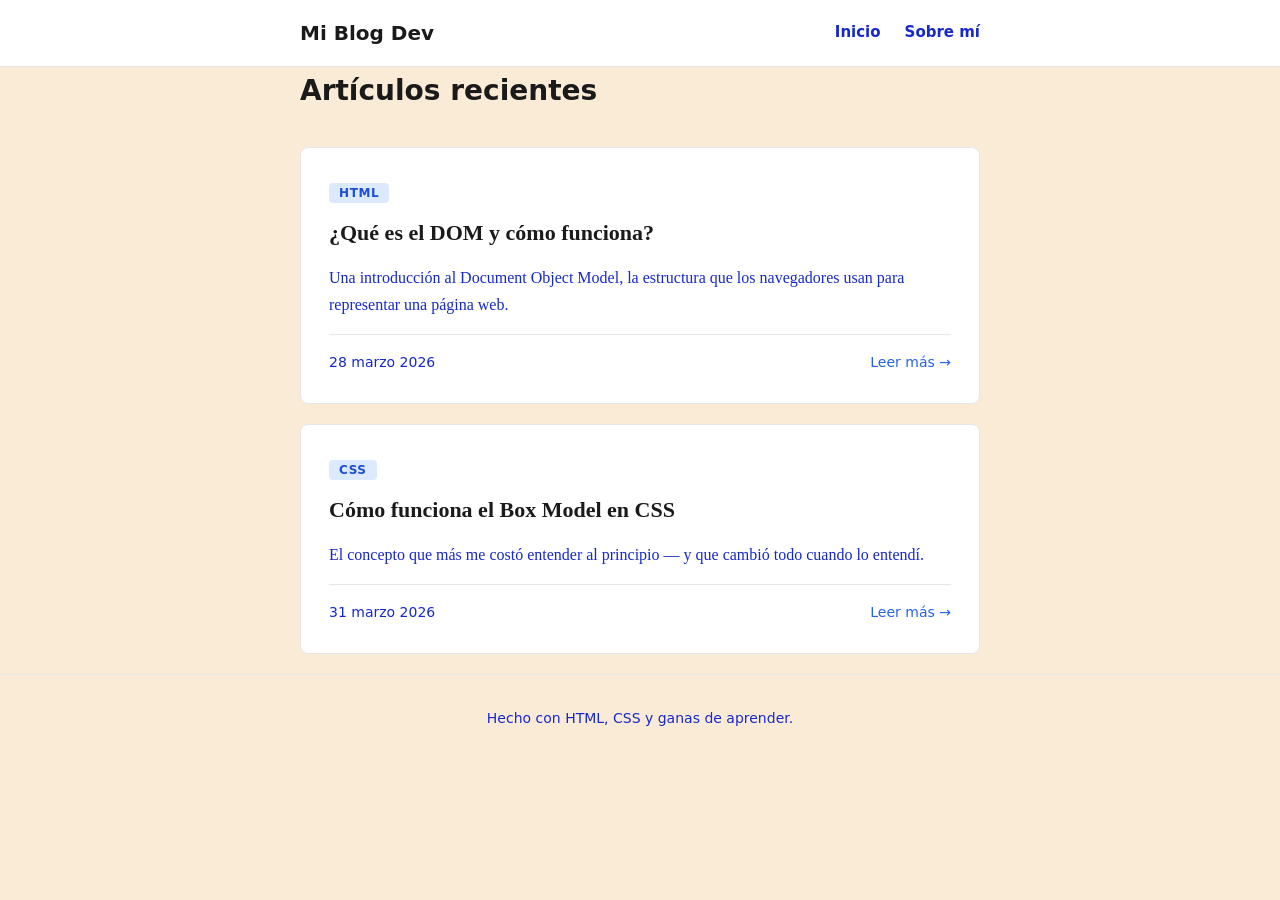
<file: index.html>
<!DOCTYPE html>
<html lang="es">
<head>
  <meta charset="UTF-8" />
  <meta name="viewport" content="width=device-width, initial-scale=1.0" />
  <title>Mi Blog Desarrollo Web</title>
<meta name="description" content="Explora artículos sobre HTML, CSS, JavaScript y consejos para mejorar tus habilidades como desarrollador web.">
<meta name="robots" content="index, follow">
<link rel="canonical" href="https://programacioncodeweb.netlify.app/">
<link rel="apple-touch-icon" sizes="180x180" href="/apple-touch-icon.png">
<link rel="icon" type="image/png" sizes="32x32" href="/favicon-32x32.png">
<link rel="icon" type="image/png" sizes="16x16" href="/favicon-16x16.png">
<link rel="manifest" href="/site.webmanifest">
  <link rel="stylesheet" href="css/style.css" />
</head>
<body>

  <!-- ENCABEZADO Y NAVEGACIÓN -->
  <header>
    <div class="container">
      <a href="index.html" class="logo">Mi Blog Dev</a>
      <nav>
        <a href="index.html">Inicio</a>
        <a href="about.html">Sobre mí</a>
      </nav>
    </div>
  </header>

  <!-- CONTENIDO PRINCIPAL -->
  <main class="container">
    <h1>Artículos recientes</h1>

    <!-- CADA ARTICLE ES UN POST DE TU BLOG -->
    <article class="post-card">
      <span class="post-tag">HTML</span>
      <h2><a href="posts/mi-primer-post.html">¿Qué es el DOM y cómo funciona?</a></h2>
      <p>Una introducción al Document Object Model, la estructura que los navegadores usan para representar una página web.</p>
      <div class="post-meta">
        <span>28 marzo 2026</span>
        <a href="posts/mi-primer-post.html">Leer más →</a>
      </div>
    </article>
     <!-- card del box-model de css -->
    <article class="post-card">
  <span class="post-tag">CSS</span>
  <h2><a href="posts/box-model-css.html">Cómo funciona el Box Model en CSS</a></h2>
  <p>El concepto que más me costó entender al principio — y que cambió todo cuando lo entendí.</p>
  <div class="post-meta">
    <span>31 marzo 2026</span>
    <a href="posts/box-model-css.html">Leer más →</a>
  </div>
</article>

  </main>

  <!-- PIE DE PÁGINA -->
  <footer>
    <div class="container">
      <p>Hecho con HTML, CSS y ganas de aprender.</p>
    </div>
  </footer>

  <script src="js/main.js"></script>

</body>
</html>
</file>
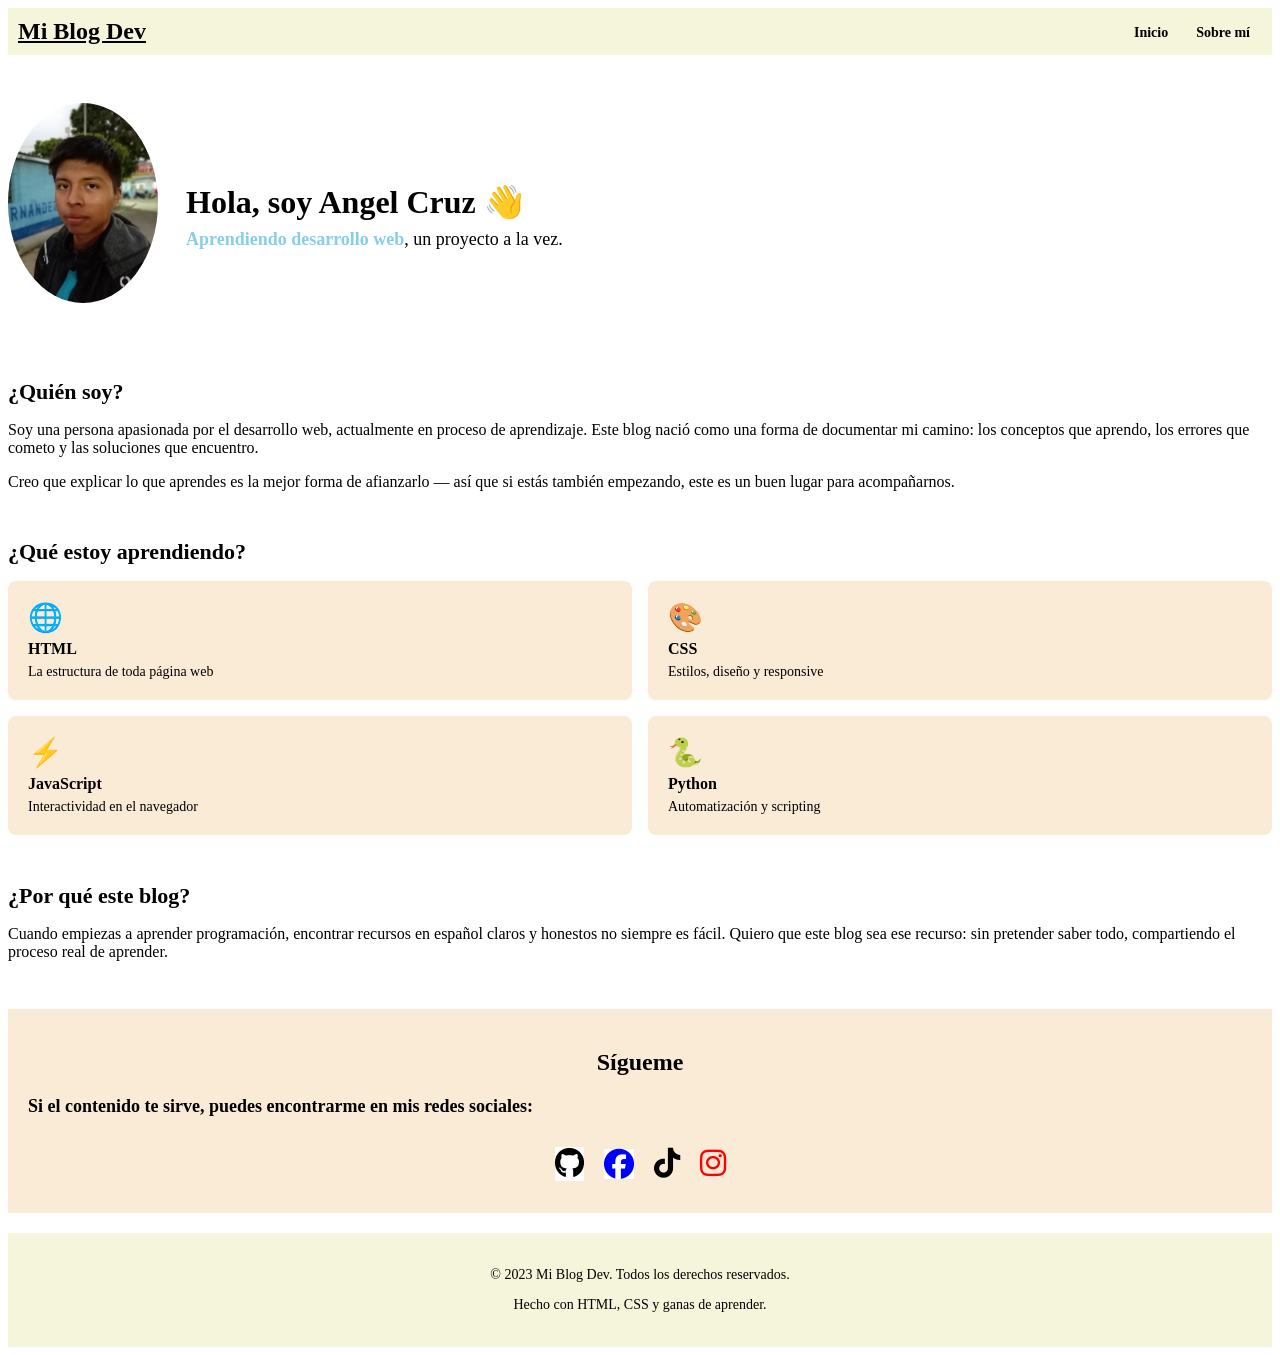
<file: about.html>
<!DOCTYPE html>
<html lang="es">
<head>
  <meta charset="UTF-8" />
  <meta name="viewport" content="width=device-width, initial-scale=1.0" />
  <title>Sobre mí - Mi Blog Dev</title>
  <meta name="description" content="Conoce a Angel Cruz, el apasionado detrás de Mi Blog Dev. Descubre su camino de aprendizaje en desarrollo web,
  las tecnologías que esta aprendiendo y por qué decidió compartir su experiencia a través de este blog.">
<meta name="robots" content="index, follow">
  <link rel="apple-touch-icon" sizes="180x180" href="/apple-touch-icon.png">
<link rel="icon" type="image/png" sizes="32x32" href="/favicon-32x32.png">
<link rel="icon" type="image/png" sizes="16x16" href="/favicon-16x16.png">
<link rel="manifest" href="/site.webmanifest">
  <link rel="stylesheet" href="css/about.css" />
  <link rel="stylesheet" href="https://cdnjs.cloudflare.com/ajax/libs/font-awesome/6.4.0/css/all.min.css">
</head>
<body>

  <header>
    <div class="container">
      <a href="index.html" class="logo">Mi Blog Dev</a>
      <nav>
        <a href="index.html">Inicio</a>
        <a href="about.html">Sobre mí</a>
      </nav>
    </div>
  </header>

  <main class="container">
    <section class="about">

      <!-- FOTO + NOMBRE -->
      <div class="about-hero">
        <img src="images/retrato.jpg" 
             alt="Foto de perfil" 
             class="avatar" />
        <div>
          <h1>Hola, soy Angel Cruz 👋</h1>
          <p class="about-subtitulo"><span class="color">Aprendiendo desarrollo web</span>, un proyecto a la vez.</p>
        </div>
      </div>

      <!-- QUIÉN SOY -->
      <div class="about-seccion">
        <h2>¿Quién soy?</h2>
        <p>
          Soy una persona apasionada por el desarrollo web, actualmente en proceso de 
          aprendizaje. Este blog nació como una forma de documentar mi camino: los conceptos 
          que aprendo, los errores que cometo y las soluciones que encuentro.
        </p>
        <p>
          Creo que explicar lo que aprendes es la mejor forma de afianzarlo — así que 
          si estás también empezando, este es un buen lugar para acompañarnos.
        </p>
      </div>

      <!-- QUÉ ESTOY APRENDIENDO -->
      <div class="about-seccion">
        <h2>¿Qué estoy aprendiendo?</h2>
        <div class="tech-grid">
          <div class="tech-item">
            <span class="tech-icono">🌐</span>
            <span class="tech-nombre">HTML</span>
            <span class="tech-desc">La estructura de toda página web</span>
          </div>
          <div class="tech-item">
            <span class="tech-icono">🎨</span>
            <span class="tech-nombre">CSS</span>
            <span class="tech-desc">Estilos, diseño y responsive</span>
          </div>
          <div class="tech-item">
            <span class="tech-icono">⚡</span>
            <span class="tech-nombre">JavaScript</span>
            <span class="tech-desc">Interactividad en el navegador</span>
          </div>
          <div class="tech-item">
            <span class="tech-icono">🐍</span>
            <span class="tech-nombre">Python</span>
            <span class="tech-desc">Automatización y scripting</span>
          </div>
        </div>
      </div>

      <!-- POR QUÉ ESTE BLOG -->
      <div class="about-seccion">
        <h2>¿Por qué este blog?</h2>
        <p>
          Cuando empiezas a aprender programación, encontrar recursos en español claros 
          y honestos no siempre es fácil. Quiero que este blog sea ese recurso: sin 
          pretender saber todo, compartiendo el proceso real de aprender.
        </p>
      </div>

      <!-- REDES SOCIALES -->
      <div class="seccion">
        <h2>Sígueme</h2>
        <p>Si el contenido te sirve, puedes encontrarme en mis redes sociales:</p>
        <div class="redes">
          <!-- Reemplaza # con tu enlace real -->
          <a href="https://github.com/Angelcruz620" class="git" target="_blank" title="GitHub"><i class="fab fa-github"></i></a>
          <a href="https://facebook.com/Angel Crus" class="fa" target="_blank" title="Facebook"><i class="fab fa-facebook"></i></a>
          <a href="https://tiktok.com/@angek209" class="tik" target="_blank" title="TikTok"><i class="fab fa-tiktok"></i></a>
          <a href="https://instagram.com/aangek_209" class="ig" target="_blank" title="Instagram"><i class="fab fa-instagram"></i></a>
        </div>
      </div>

    </section>
  </main>

  <footer>
    <div class="container">
        <p>&copy; 2023 Mi Blog Dev. Todos los derechos reservados.</p>
      <p>Hecho con HTML, CSS y ganas de aprender.</p>
    </div>
  </footer>
   <script src="js/main.js"></script> 
</body>
</html>
</file>
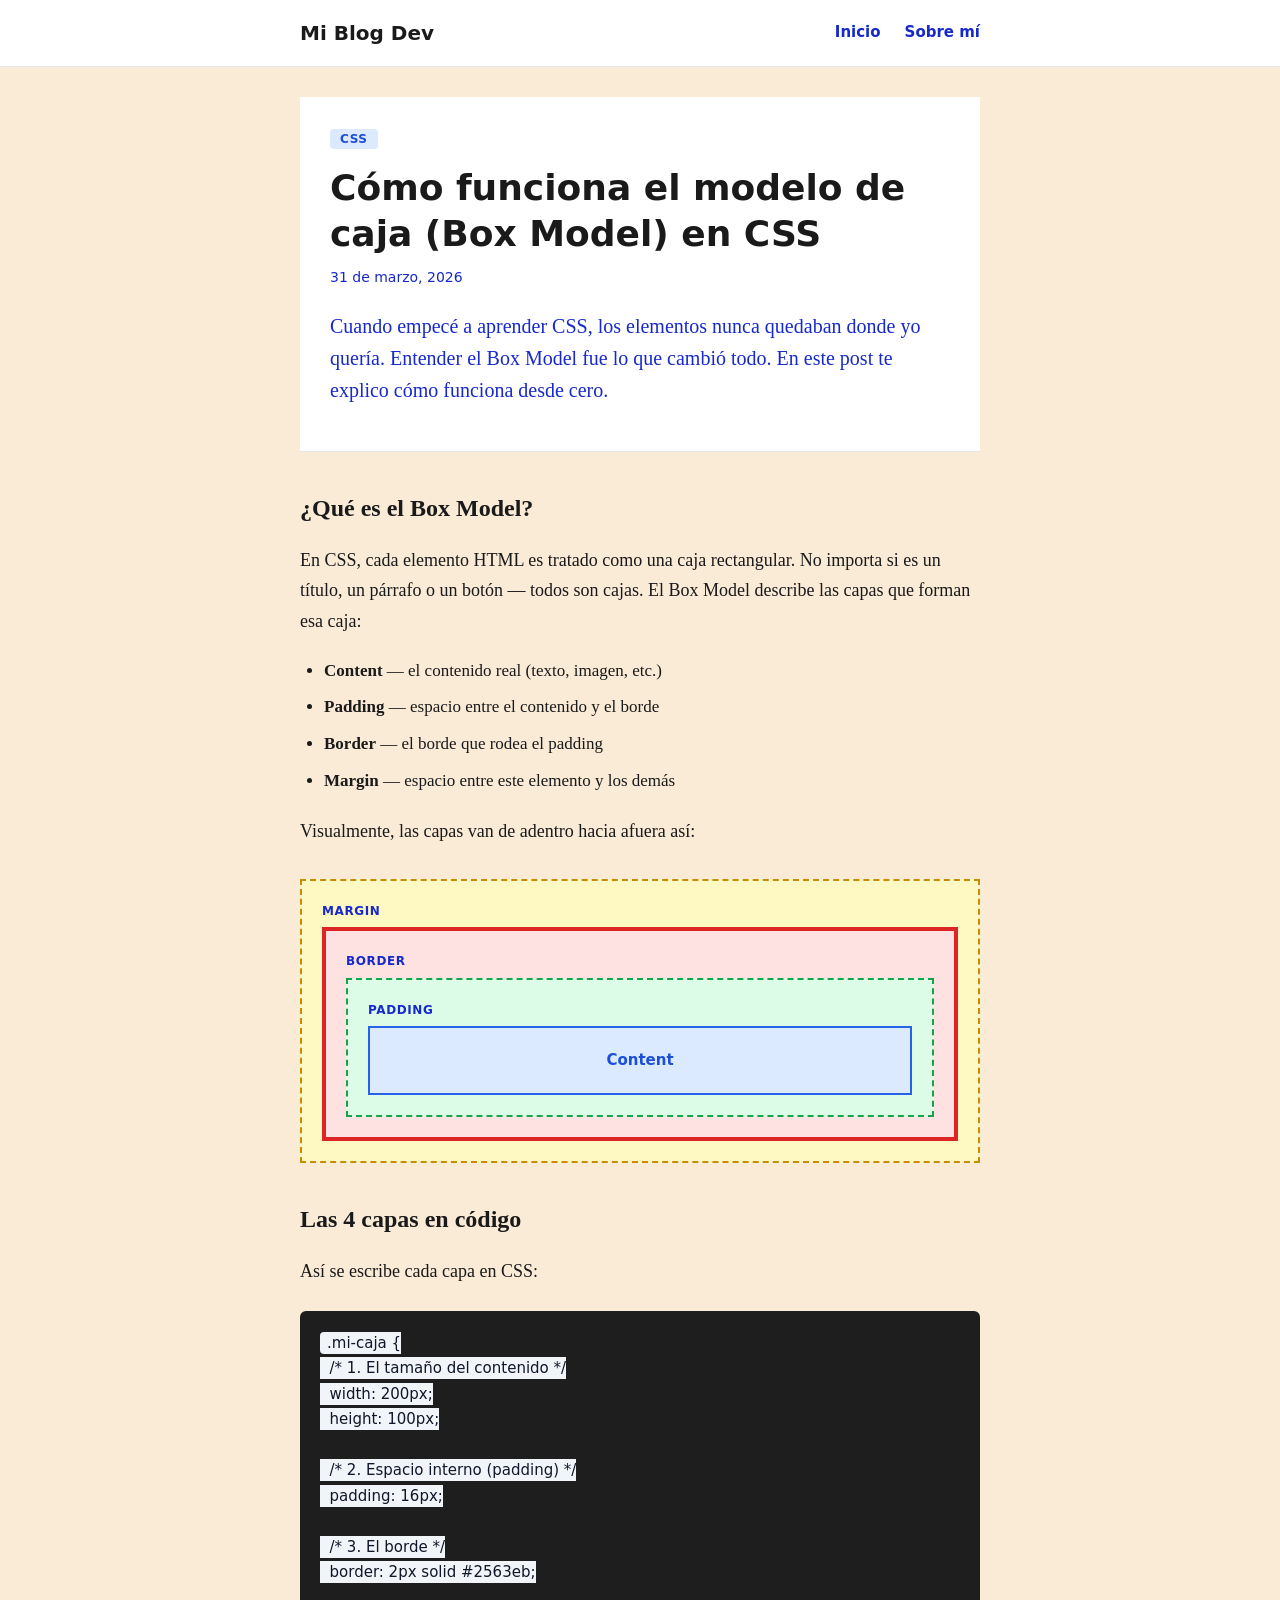
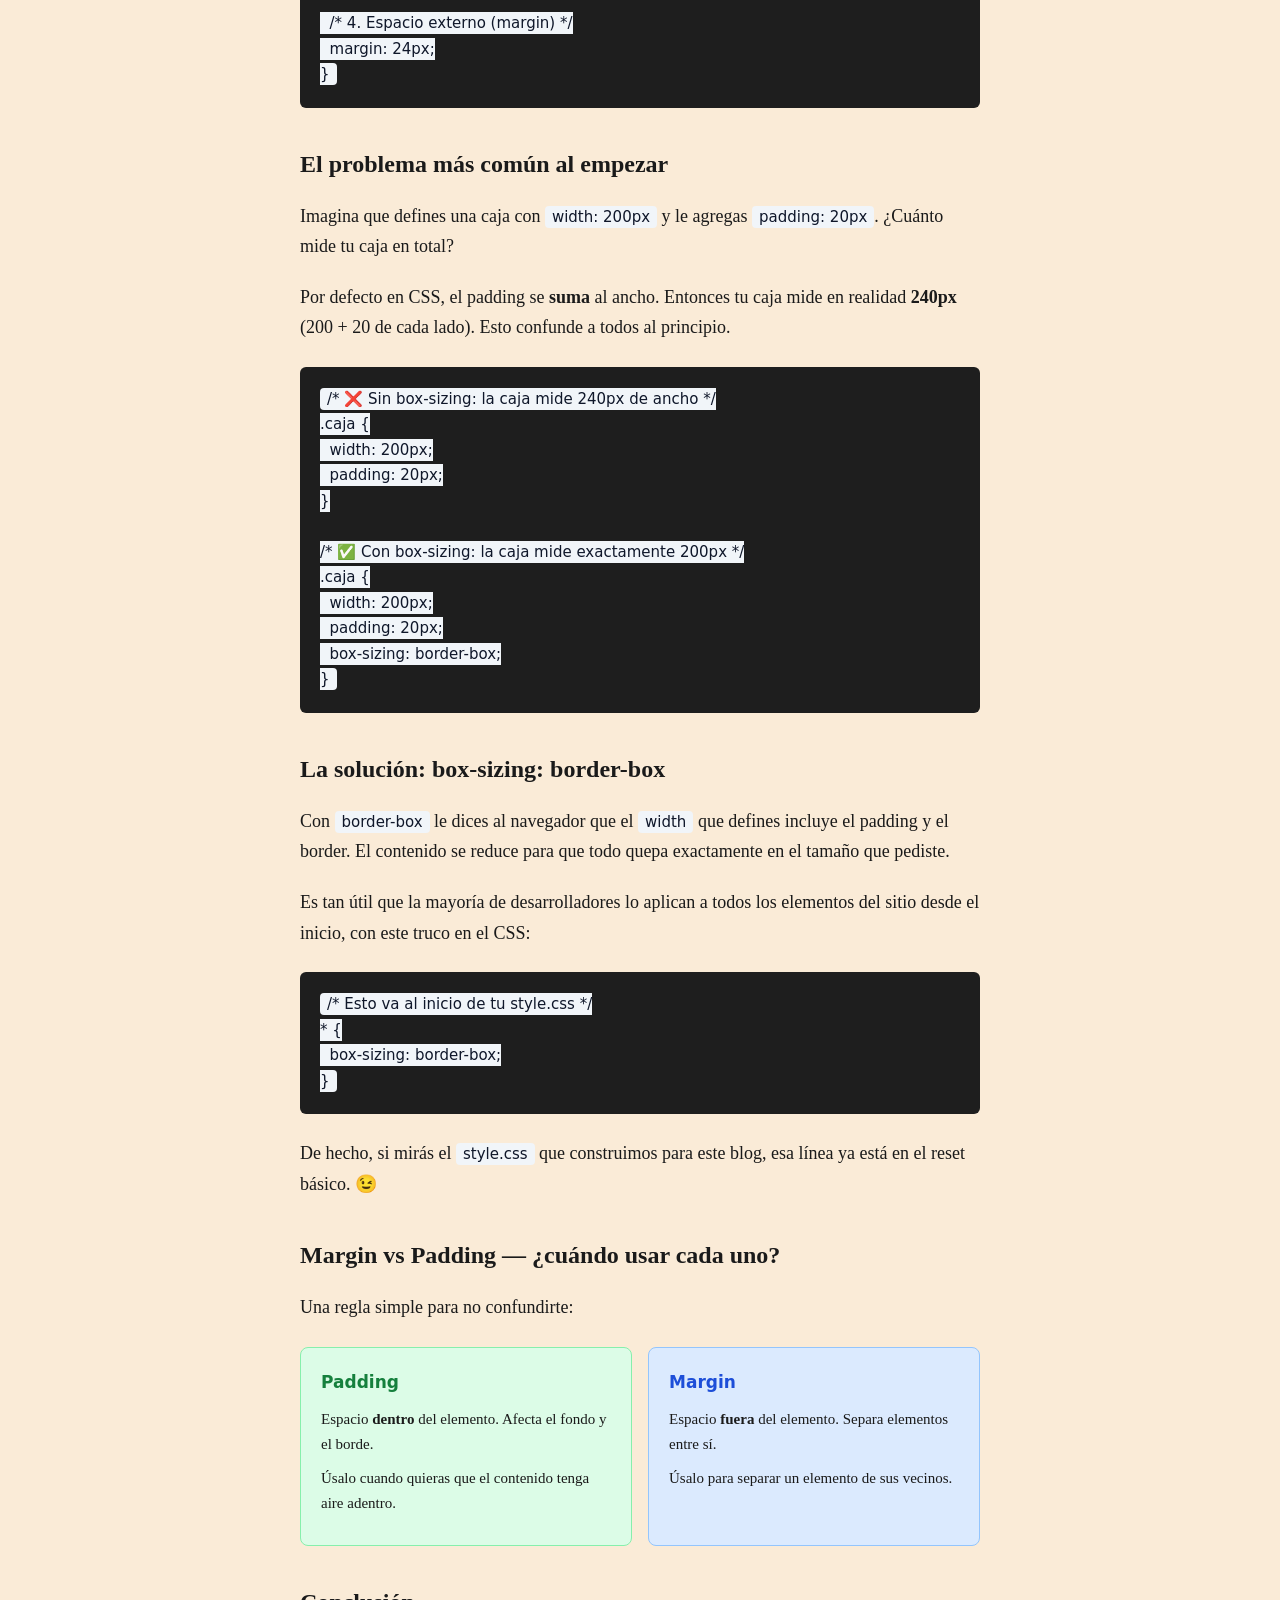
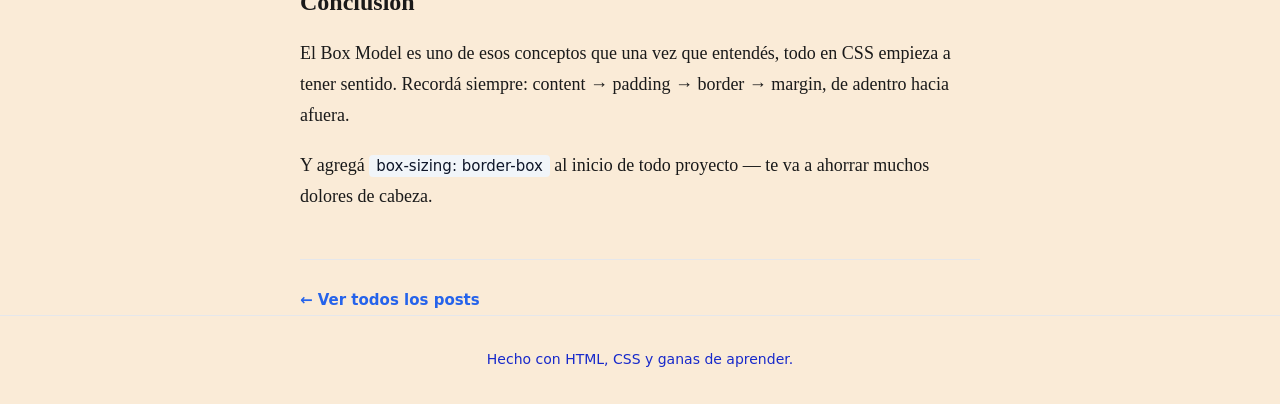
<file: posts/box-model-css.html>
<!DOCTYPE html>
<html lang="es">
<head>
  <meta charset="UTF-8" />
  <meta name="viewport" content="width=device-width, initial-scale=1.0" />
  <title>Box Model en CSS - Mi Blog Dev</title>
  <meta name="description" content="Entiende el Box Model en CSS, el concepto fundamental que describe cómo se construyen los elementos en la web. Aprende sobre content, padding, border y margin,
   y cómo usar box-sizing para controlar el tamaño de tus cajas.">
<meta name="robots" content="index, follow">
  <link rel="apple-touch-icon" sizes="180x180" href="/apple-touch-icon.png">
<link rel="icon" type="image/png" sizes="32x32" href="/favicon-32x32.png">
<link rel="icon" type="image/png" sizes="16x16" href="/favicon-16x16.png">
<link rel="manifest" href="/site.webmanifest">
  <link rel="stylesheet" href="../css/style.css" />
</head>
<body>

  <header>
    <div class="container">
      <a href="../index.html" class="logo">Mi Blog Dev</a>
      <nav>
        <a href="../index.html">Inicio</a>
        <a href="../about.html">Sobre mí</a>
      </nav>
    </div>
  </header>

  <main class="container">
    <article class="post-content">

      <div class="post-header">
        <span class="post-tag">CSS</span>
        <h1>Cómo funciona el modelo de caja (Box Model) en CSS</h1>
        <p class="post-fecha">31 de marzo, 2026</p>
        <p class="post-intro">
          Cuando empecé a aprender CSS, los elementos nunca quedaban donde yo quería. 
          Entender el Box Model fue lo que cambió todo. En este post te explico cómo 
          funciona desde cero.
        </p>
      </div>

      <h2>¿Qué es el Box Model?</h2>
      <p>
        En CSS, cada elemento HTML es tratado como una caja rectangular. No importa si 
        es un título, un párrafo o un botón — todos son cajas. El Box Model describe 
        las capas que forman esa caja:
      </p>

      <ul class="post-lista">
        <li><strong>Content</strong> — el contenido real (texto, imagen, etc.)</li>
        <li><strong>Padding</strong> — espacio entre el contenido y el borde</li>
        <li><strong>Border</strong> — el borde que rodea el padding</li>
        <li><strong>Margin</strong> — espacio entre este elemento y los demás</li>
      </ul>

      <p>Visualmente, las capas van de adentro hacia afuera así:</p>

      <!-- DIAGRAMA VISUAL -->
      <div class="box-demo">
        <div class="box-margin">
          <span class="box-label">Margin</span>
          <div class="box-border">
            <span class="box-label">Border</span>
            <div class="box-padding">
              <span class="box-label">Padding</span>
              <div class="box-content">
                Content
              </div>
            </div>
          </div>
        </div>
      </div>

      <h2>Las 4 capas en código</h2>
      <p>Así se escribe cada capa en CSS:</p>

      <pre><code>.mi-caja {
  /* 1. El tamaño del contenido */
  width: 200px;
  height: 100px;

  /* 2. Espacio interno (padding) */
  padding: 16px;

  /* 3. El borde */
  border: 2px solid #2563eb;

  /* 4. Espacio externo (margin) */
  margin: 24px;
}</code></pre>

      <h2>El problema más común al empezar</h2>
      <p>
        Imagina que defines una caja con <code>width: 200px</code> y le agregas 
        <code>padding: 20px</code>. ¿Cuánto mide tu caja en total?
      </p>
      <p>
        Por defecto en CSS, el padding se <strong>suma</strong> al ancho. Entonces 
        tu caja mide en realidad <strong>240px</strong> (200 + 20 de cada lado). 
        Esto confunde a todos al principio.
      </p>

      <pre><code>/* ❌ Sin box-sizing: la caja mide 240px de ancho */
.caja {
  width: 200px;
  padding: 20px;
}

/* ✅ Con box-sizing: la caja mide exactamente 200px */
.caja {
  width: 200px;
  padding: 20px;
  box-sizing: border-box;
}</code></pre>

      <h2>La solución: box-sizing: border-box</h2>
      <p>
        Con <code>border-box</code> le dices al navegador que el <code>width</code> 
        que defines incluye el padding y el border. El contenido se reduce para 
        que todo quepa exactamente en el tamaño que pediste.
      </p>
      <p>
        Es tan útil que la mayoría de desarrolladores lo aplican a todos los 
        elementos del sitio desde el inicio, con este truco en el CSS:
      </p>

      <pre><code>/* Esto va al inicio de tu style.css */
* {
  box-sizing: border-box;
}</code></pre>

      <p>
        De hecho, si mirás el <code>style.css</code> que construimos para este 
        blog, esa línea ya está en el reset básico. 😉
      </p>

      <h2>Margin vs Padding — ¿cuándo usar cada uno?</h2>
      <p>Una regla simple para no confundirte:</p>

      <div class="tip-grid">
        <div class="tip-card tip-padding">
          <h3>Padding</h3>
          <p>Espacio <strong>dentro</strong> del elemento. Afecta el fondo y el borde.</p>
          <p>Úsalo cuando quieras que el contenido tenga aire adentro.</p>
        </div>
        <div class="tip-card tip-margin">
          <h3>Margin</h3>
          <p>Espacio <strong>fuera</strong> del elemento. Separa elementos entre sí.</p>
          <p>Úsalo para separar un elemento de sus vecinos.</p>
        </div>
      </div>

      <h2>Conclusión</h2>
      <p>
        El Box Model es uno de esos conceptos que una vez que entendés, todo en CSS 
        empieza a tener sentido. Recordá siempre: content → padding → border → margin, 
        de adentro hacia afuera.
      </p>
      <p>
        Y agregá <code>box-sizing: border-box</code> al inicio de todo proyecto — 
        te va a ahorrar muchos dolores de cabeza.
      </p>

      <div class="post-footer">
        <a href="../index.html" class="btn-volver">← Ver todos los posts</a>
      </div>

    </article>
  </main>

  <footer>
    <div class="container">
      <p>Hecho con HTML, CSS y ganas de aprender.</p>
    </div>
  </footer>

  <script src="../js/main.js"></script>
</body>
</html>
</file>
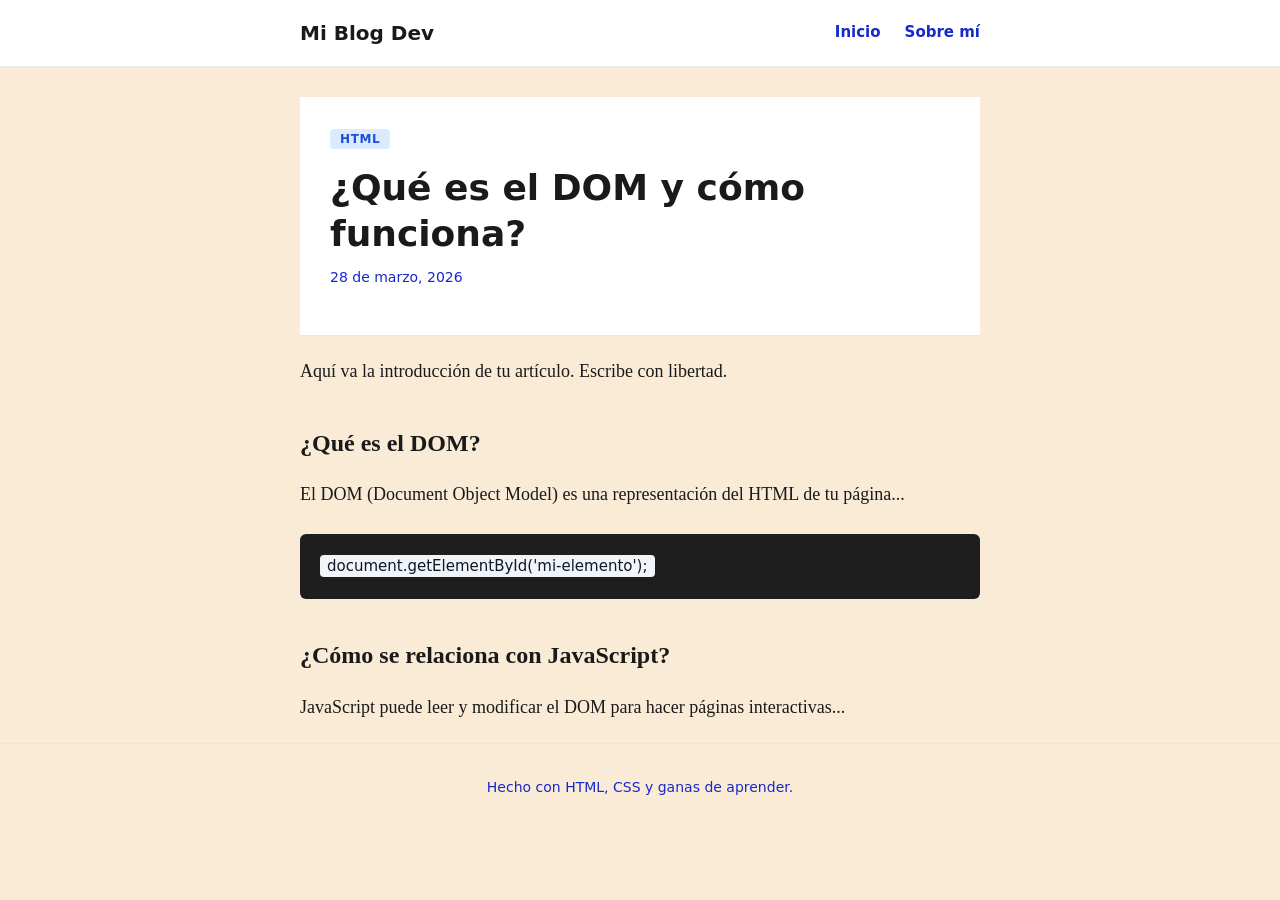
<file: posts/mi-primer-post.html>
<!DOCTYPE html>
<html lang="es">
<head>
  <meta charset="UTF-8" />
  <meta name="viewport" content="width=device-width, initial-scale=1.0" />
  <title>¿Qué es el DOM? - Mi Blog Dev</title>
  <link rel="apple-touch-icon" sizes="180x180" href="/apple-touch-icon.png">
<link rel="icon" type="image/png" sizes="32x32" href="/favicon-32x32.png">
<link rel="icon" type="image/png" sizes="16x16" href="/favicon-16x16.png">
<link rel="manifest" href="/site.webmanifest">
  <link rel="stylesheet" href="../css/style.css" />
</head>
<body>

  <header>
    <div class="container">
      <a href="../index.html" class="logo">Mi Blog Dev</a>
      <nav>
        <a href="../index.html">Inicio</a>
        <a href="../about.html">Sobre mí</a>
      </nav>
    </div>
  </header>

  <main class="container">
    <article class="post-content">

      <div class="post-header">
        <span class="post-tag">HTML</span>
        <h1>¿Qué es el DOM y cómo funciona?</h1>
        <p class="post-fecha">28 de marzo, 2026</p>
      </div>

      <p>Aquí va la introducción de tu artículo. Escribe con libertad.</p>

      <h2>¿Qué es el DOM?</h2>
      <p>El DOM (Document Object Model) es una representación del HTML de tu página...</p>

      <!-- Para mostrar código usa la etiqueta pre + code -->
      <pre><code>document.getElementById('mi-elemento');</code></pre>

      <h2>¿Cómo se relaciona con JavaScript?</h2>
      <p>JavaScript puede leer y modificar el DOM para hacer páginas interactivas...</p>

    </article>
  </main>

  <footer>
    <div class="container">
      <p>Hecho con HTML, CSS y ganas de aprender.</p>
    </div>
  </footer>

  <script src="../js/main.js"></script>
</body>
</html>
</file>
<file: css/style.css>
/* ================================
   VARIABLES - Cambia estos colores
   y todo el blog cambia junto
================================ */
:root {
  --color-fondo: antiquewhite;
  --color-blanco: #ffffff;
  --color-texto: #1a1a1a;
  --color-texto-suave: #1729cb;
  --color-acento: #2563eb;    /* azul - cámbialo a tu gusto */
  --color-borde: #e5e7eb;
  --fuente: 'Georgia', serif;
  --fuente-ui: system-ui, sans-serif;
  --max-ancho: 720px;
}

/* ================================
   RESET BÁSICO
================================ */
* {
  margin: 0;
  padding: 0;
  box-sizing: border-box;
}

body {
  font-family: var(--fuente);
  background-color: var(--color-fondo);
  color: var(--color-texto);
  line-height: 1.7;
  font-size: 18px;
}

a {
  color: var(--color-acento);
  text-decoration: none;
}

a:hover {
  text-decoration: underline;
}

/* ================================
   CONTENEDOR CENTRAL
================================ */
.container {
  max-width: var(--max-ancho);
  margin: 0 auto;
  padding: 0 20px;
}

/* ================================
   HEADER Y NAVEGACIÓN
================================ */
header {
  background-color: var(--color-blanco);
  border-bottom: 1px solid var(--color-borde);
  padding: 16px 0;
}

header .container {
  display: flex;
  justify-content: space-between;
  align-items: center;
}

.logo {
  font-family: var(--fuente-ui);
  font-weight: 700;
  font-size: 20px;
  color: var(--color-texto);
  text-decoration: none;
}

nav {
  display: flex;
  gap: 24px;
  font-family: var(--fuente-ui);
  font-size: 15px;
  font-weight: 600;
}

nav a {
  color: var(--color-texto-suave);
}

nav a:hover {
  color: var(--color-acento);
  text-decoration: none;
  font-weight: bold;
  background-color: black;
  border-radius: 5px;
}

/* ================================
   CONTENIDO PRINCIPAL
================================ */
main {
  padding: 48px 20px;
}

main h1 {
  font-size: 28px;
  margin-bottom: 32px;
  font-family: var(--fuente-ui);
}

/* ================================
   TARJETAS DE POST
================================ */
.post-card {
  background: var(--color-blanco);
  border: 1px solid var(--color-borde);
  border-radius: 8px;
  padding: 28px;
  margin-bottom: 20px;
}

.post-card h2 {
  font-size: 22px;
  margin: 8px 0 12px;
}

.post-card h2 a {
  color: var(--color-texto);
}

.post-card h2 a:hover {
  color: var(--color-acento);
  text-decoration: none;
}

.post-card p {
  color: var(--color-texto-suave);
  font-size: 16px;
  margin-bottom: 16px;
}

.post-tag {
  font-family: var(--fuente-ui);
  font-size: 12px;
  font-weight: 600;
  text-transform: uppercase;
  letter-spacing: 0.05em;
  background-color: #dbeafe;
  color: #1d4ed8;
  padding: 3px 10px;
  border-radius: 4px;
}

.post-meta {
  display: flex;
  justify-content: space-between;
  align-items: center;
  font-family: var(--fuente-ui);
  font-size: 14px;
  color: var(--color-texto-suave);
  border-top: 1px solid var(--color-borde);
  padding-top: 16px;
  margin-top: 4px;
}

/* ================================
   FOOTER
================================ */
footer {
  border-top: 1px solid var(--color-borde);
  padding: 32px 0;
  text-align: center;
  font-family: var(--fuente-ui);
  font-size: 14px;
  color: var(--color-texto-suave);
}

/* ================================
   PÁGINA DE POST INDIVIDUAL
================================ */
.post-content {
  max-width: 100%;
}

.post-header {
  margin-bottom: 20px;
  margin-top: 30px;
  padding: 25px 30px;
  border-bottom: 1px solid var(--color-borde);
  background-color: white;
}

.post-header h1 {
  font-size: 36px;
  margin: 12px 0 8px;
  line-height: 1.3;
}

.post-fecha {
  font-family: var(--fuente-ui);
  font-size: 14px;
  color: var(--color-texto-suave);
}

.post-content h2 {
  font-size: 24px;
  margin: 36px 0 16px;
}

.post-content p {
  margin-bottom: 20px;
}

.post-content pre {
  background: #1e1e1e;
  color: #d4d4d4;
  padding: 20px;
  border-radius: 6px;
  overflow-x: auto;
  margin: 24px 0;
  font-family: var(--fuente-ui);
  font-size: 15px;
}

/* ================================
   POST - ESTILOS ESPECÍFICOS
================================ */
.post-intro {
  font-size: 20px;
  color: var(--color-texto-suave);
  margin-top: 16px;
  line-height: 1.6;
}

.post-lista {
  padding-left: 24px;
  margin-bottom: 20px;
}

.post-lista li {
  margin-bottom: 8px;
  font-size: 17px;
}

code {
  background: #f1f5f9;
  color: #0f172a;
  padding: 2px 7px;
  border-radius: 4px;
  font-family: var(--fuente-ui);
  font-size: 15px;
}

/* ================================
   DIAGRAMA BOX MODEL
================================ */
.box-demo {
  margin: 32px 0;
  font-family: var(--fuente-ui);
  font-size: 13px;
}

.box-margin {
  background: #fef9c3;
  border: 2px dashed #ca8a04;
  padding: 20px;
  position: relative;
}

.box-border {
  background: #fee2e2;
  border: 4px solid #dc2626;
  padding: 20px;
  position: relative;
}

.box-padding {
  background: #dcfce7;
  border: 2px dashed #16a34a;
  padding: 20px;
  position: relative;
}

.box-content {
  background: #dbeafe;
  border: 2px solid #2563eb;
  padding: 20px;
  text-align: center;
  font-weight: 700;
  color: #1d4ed8;
  font-size: 15px;
}

.box-label {
  display: block;
  font-weight: 600;
  margin-bottom: 6px;
  font-size: 12px;
  text-transform: uppercase;
  letter-spacing: 0.05em;
  color: var(--color-texto-suave);
}

/* ================================
   TARJETAS TIP
================================ */
.tip-grid {
  display: grid;
  grid-template-columns: 1fr 1fr;
  gap: 16px;
  margin: 24px 0;
}

.tip-card {
  border-radius: 8px;
  padding: 20px;
  font-size: 15px;
}

.tip-card h3 {
  font-size: 17px;
  margin-bottom: 10px;
  font-family: var(--fuente-ui);
}

.tip-card p {
  margin-bottom: 8px;
  font-size: 15px;
}

.tip-padding {
  background: #dcfce7;
  border: 1px solid #86efac;
}

.tip-padding h3 { color: #15803d; }

.tip-margin {
  background: #dbeafe;
  border: 1px solid #93c5fd;
}

.tip-margin h3 { color: #1d4ed8; }

/* BOTÓN VOLVER */
.post-footer {
  margin-top: 48px;
  padding-top: 24px;
  border-top: 1px solid var(--color-borde);
}

.btn-volver {
  font-family: var(--fuente-ui);
  font-size: 15px;
  font-weight: 600;
  color: var(--color-acento);
}

/* RESPONSIVE */
@media (max-width: 540px) {
  .tip-grid {
    grid-template-columns: 1fr;
  }
}
</file>
<file: css/about.css>
/* ================================
   PÁGINA ABOUT
================================ */

header .container {
  display: flex;
  justify-content: space-between;
  align-items: center;
  padding: 10px;
  background-color: beige;
}

nav a {
  font-family: var(--fuente-ui);
  font-size: 14px;
  color: var(--color-texto);
  text-decoration: none;
  padding: 6px 12px;
  border-radius: 4px;
  font-weight: 600;
  transition: background-color 0.2s, color 0.2s;
}
nav a:hover {
  background-color: black;
  color: white;
}
.logo
{
    font-family: var(--fuente-ui);
    font-weight: 700;
    font-size: 24px;
    color: var(--color-acento);
}

.about {
  padding-top: 8px;
}

.about-hero {
  display: flex;
  align-items: center;
  gap: 28px;
  padding: 40px 0 36px;
  border-bottom: 1px solid var(--color-borde);
  margin-bottom: 40px;
}

.avatar {
  max-width: 150px;
  height: auto;
  border-radius: 50%;
}

.about-hero h1 {
  font-size: 32px;
  margin-bottom: 8px;
}

.about-subtitulo {
  font-size: 18px;
  color: var(--color-texto-suave);
  margin: 0;
}
.color 
{
    color: skyblue;
    font-weight: bold;
}

.about-seccion {
  margin-bottom: 48px;
}

.about-seccion h2 {
  font-size: 22px;
  margin-bottom: 16px;
  font-family: var(--fuente-ui);
}

.about-seccion p {
  margin-bottom: 14px;
  color: var(--color-texto);
}

/* GRID DE TECNOLOGÍAS */
.tech-grid {
  display: grid;
  grid-template-columns: repeat(2, 1fr);
  gap: 16px;
  margin-top: 8px;
}

.tech-item {
  background: var(--color-blanco);
  border: 1px solid var(--color-borde);
  border-radius: 8px;
  padding: 20px;
  display: flex;
  flex-direction: column;
  gap: 6px;
  background-color: antiquewhite;
}

.tech-icono {
  font-size: 28px;
}

.tech-nombre {
  font-family: var(--fuente-ui);
  font-weight: 700;
  font-size: 16px;
}

.tech-desc {
  font-family: var(--fuente-ui);
  font-size: 14px;
  color: var(--color-texto-suave);
}

.seccion 
{
    padding: 20px;
    background-color: antiquewhite;
    font-weight: bold;
    text-align: center;

}

.seccion p
{
    font-size: 18px;
    color: var(--color-texto);
    text-align: left;
}

/* REDES SOCIALES */
.redes {
  gap: 20px;
  display: flex;
  align-items: center;
  justify-content: center;
  font-family: var(--fuente-ui);
  font-weight: 600;
  padding: 12px 16px;
  border: 2px solid var(--color-acento);
  border-radius: 6px;
  color: var(--color-acento);
  font-size: 24px;
}

.git 
{
  background-color: white;
  color: black;
  font-size: 30px;
}

.fa
{
    background-color: white;
    color: blue;
    font-size: 30px;
}
.tik
{
    color: black;
    font-size: 30px;
}
.ig {
    color: red;
    font-size: 30px;
}
.git:hover {
  transform: scale(1.5);
}
.fa:hover {
  transform: scale(1.5);
}
.tik:hover {
  transform: scale(1.5);
}
.ig:hover {
  transform: scale(1.5);
}

footer {
  text-align: center;
  padding: 20px;
  margin-top: 20px;
  background-color: beige;
  color: var(--color-texto-suave);
  font-family: Georgia, 'Times New Roman', Times, serif;
  font-size: 14px;
  font-weight: 500;
}


/* RESPONSIVE - móvil */
@media (max-width: 540px) {
  .about-hero {
    flex-direction: column;
    text-align: center;
  }

  .tech-grid {
    grid-template-columns: 1fr;
  }
}
</file>
